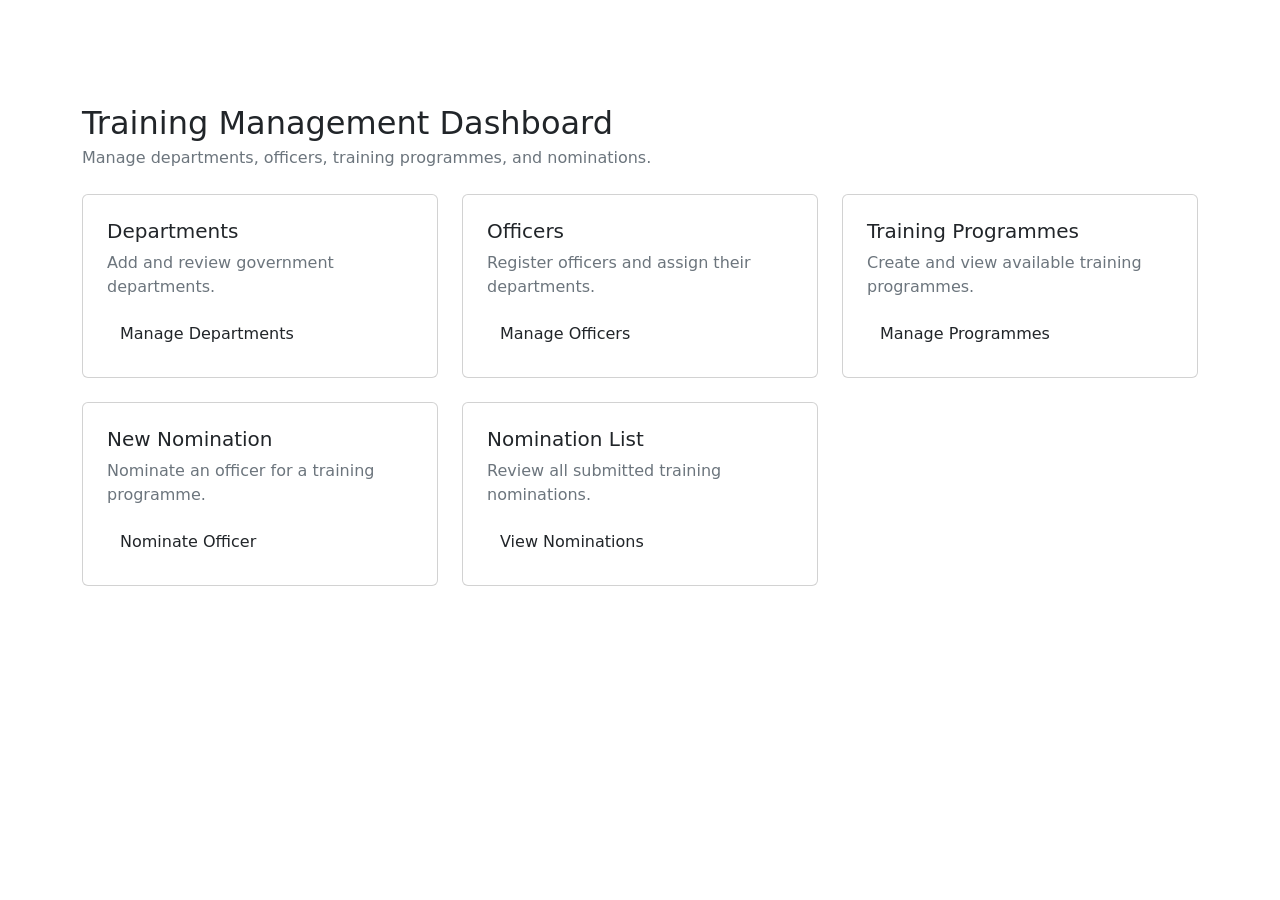
<file: src/main/resources/templates/index.html>
<!DOCTYPE html>
<html lang="en" xmlns:th="http://www.thymeleaf.org">
<head>
    <meta charset="UTF-8">
    <meta name="viewport" content="width=device-width, initial-scale=1">
    <title>Government Training Management System</title>
    <link href="https://cdn.jsdelivr.net/npm/bootstrap@5.3.3/dist/css/bootstrap.min.css" rel="stylesheet">
    <link rel="stylesheet" th:href="@{/css/style.css}">
</head>
<body>
<nav class="navbar navbar-expand-lg navbar-dark navbar-government">
    <div class="container">
        <a class="navbar-brand" th:href="@{/}">Government Training Management</a>
    </div>
</nav>

<main class="container py-5">
    <div class="page-header mb-4">
        <h1 class="h2 mb-1">Training Management Dashboard</h1>
        <p class="text-secondary mb-0">Manage departments, officers, training programmes, and nominations.</p>
    </div>

    <div class="row g-4">
        <div class="col-md-6 col-xl-4">
            <div class="card dashboard-card">
                <div class="card-body p-4">
                    <h2 class="h5">Departments</h2>
                    <p class="text-secondary">Add and review government departments.</p>
                    <a class="btn btn-government" th:href="@{/departments}">Manage Departments</a>
                </div>
            </div>
        </div>
        <div class="col-md-6 col-xl-4">
            <div class="card dashboard-card">
                <div class="card-body p-4">
                    <h2 class="h5">Officers</h2>
                    <p class="text-secondary">Register officers and assign their departments.</p>
                    <a class="btn btn-government" th:href="@{/officers}">Manage Officers</a>
                </div>
            </div>
        </div>
        <div class="col-md-6 col-xl-4">
            <div class="card dashboard-card">
                <div class="card-body p-4">
                    <h2 class="h5">Training Programmes</h2>
                    <p class="text-secondary">Create and view available training programmes.</p>
                    <a class="btn btn-government" th:href="@{/programmes}">Manage Programmes</a>
                </div>
            </div>
        </div>
        <div class="col-md-6 col-xl-4">
            <div class="card dashboard-card">
                <div class="card-body p-4">
                    <h2 class="h5">New Nomination</h2>
                    <p class="text-secondary">Nominate an officer for a training programme.</p>
                    <a class="btn btn-government" th:href="@{/nominations/new}">Nominate Officer</a>
                </div>
            </div>
        </div>
        <div class="col-md-6 col-xl-4">
            <div class="card dashboard-card">
                <div class="card-body p-4">
                    <h2 class="h5">Nomination List</h2>
                    <p class="text-secondary">Review all submitted training nominations.</p>
                    <a class="btn btn-government" th:href="@{/nominations}">View Nominations</a>
                </div>
            </div>
        </div>
    </div>
</main>
</body>
</html>
</file>
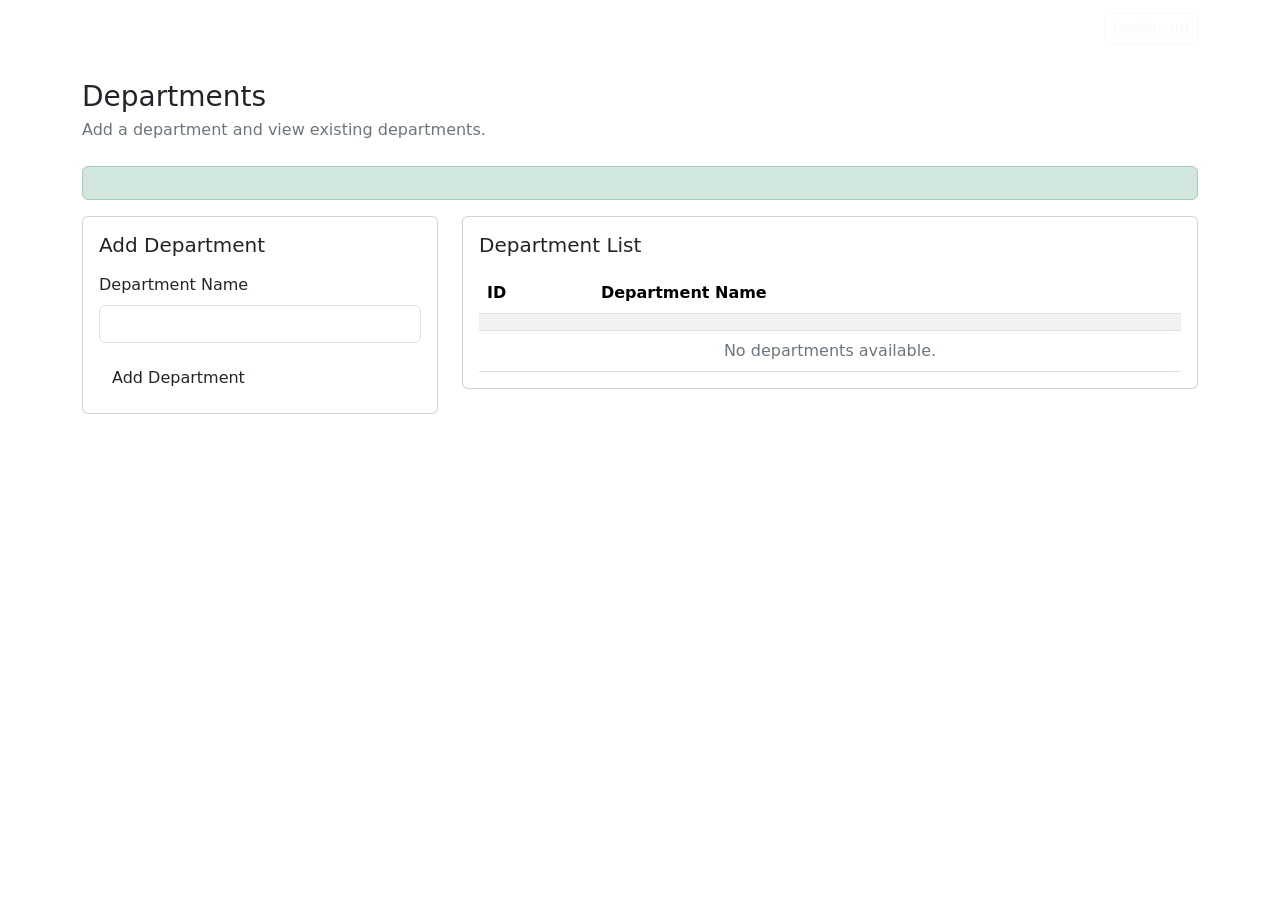
<file: src/main/resources/templates/departments.html>
<!DOCTYPE html>
<html lang="en" xmlns:th="http://www.thymeleaf.org">
<head>
    <meta charset="UTF-8">
    <meta name="viewport" content="width=device-width, initial-scale=1">
    <title>Departments</title>
    <link href="https://cdn.jsdelivr.net/npm/bootstrap@5.3.3/dist/css/bootstrap.min.css" rel="stylesheet">
    <link rel="stylesheet" th:href="@{/css/style.css}">
</head>
<body>
<nav class="navbar navbar-expand-lg navbar-dark navbar-government">
    <div class="container">
        <a class="navbar-brand" th:href="@{/}">Government Training Management</a>
        <a class="btn btn-outline-light btn-sm" th:href="@{/}">Dashboard</a>
    </div>
</nav>

<main class="container py-4">
    <div class="page-header mb-4">
        <h1 class="h3 mb-1">Departments</h1>
        <p class="text-secondary mb-0">Add a department and view existing departments.</p>
    </div>

    <div class="alert alert-success" th:if="${successMessage}" th:text="${successMessage}"></div>

    <div class="row g-4">
        <div class="col-lg-4">
            <div class="card">
                <div class="card-body">
                    <h2 class="h5 mb-3">Add Department</h2>
                    <form th:action="@{/departments}" th:object="${department}" method="post">
                        <div class="mb-3">
                            <label class="form-label required" for="name">Department Name</label>
                            <input class="form-control" th:classappend="${#fields.hasErrors('name')} ? 'is-invalid'" id="name" th:field="*{name}" required>
                            <div class="invalid-feedback" th:errors="*{name}"></div>
                        </div>
                        <button class="btn btn-government" type="submit">Add Department</button>
                    </form>
                </div>
            </div>
        </div>

        <div class="col-lg-8">
            <div class="card">
                <div class="card-body">
                    <h2 class="h5 mb-3">Department List</h2>
                    <div class="table-responsive">
                        <table class="table table-striped align-middle mb-0">
                            <thead><tr><th>ID</th><th>Department Name</th></tr></thead>
                            <tbody>
                            <tr th:each="item : ${departments}">
                                <td th:text="${item.id}"></td>
                                <td th:text="${item.name}"></td>
                            </tr>
                            <tr th:if="${#lists.isEmpty(departments)}"><td colspan="2" class="text-center text-secondary">No departments available.</td></tr>
                            </tbody>
                        </table>
                    </div>
                </div>
            </div>
        </div>
    </div>
</main>
</body>
</html>
</file>
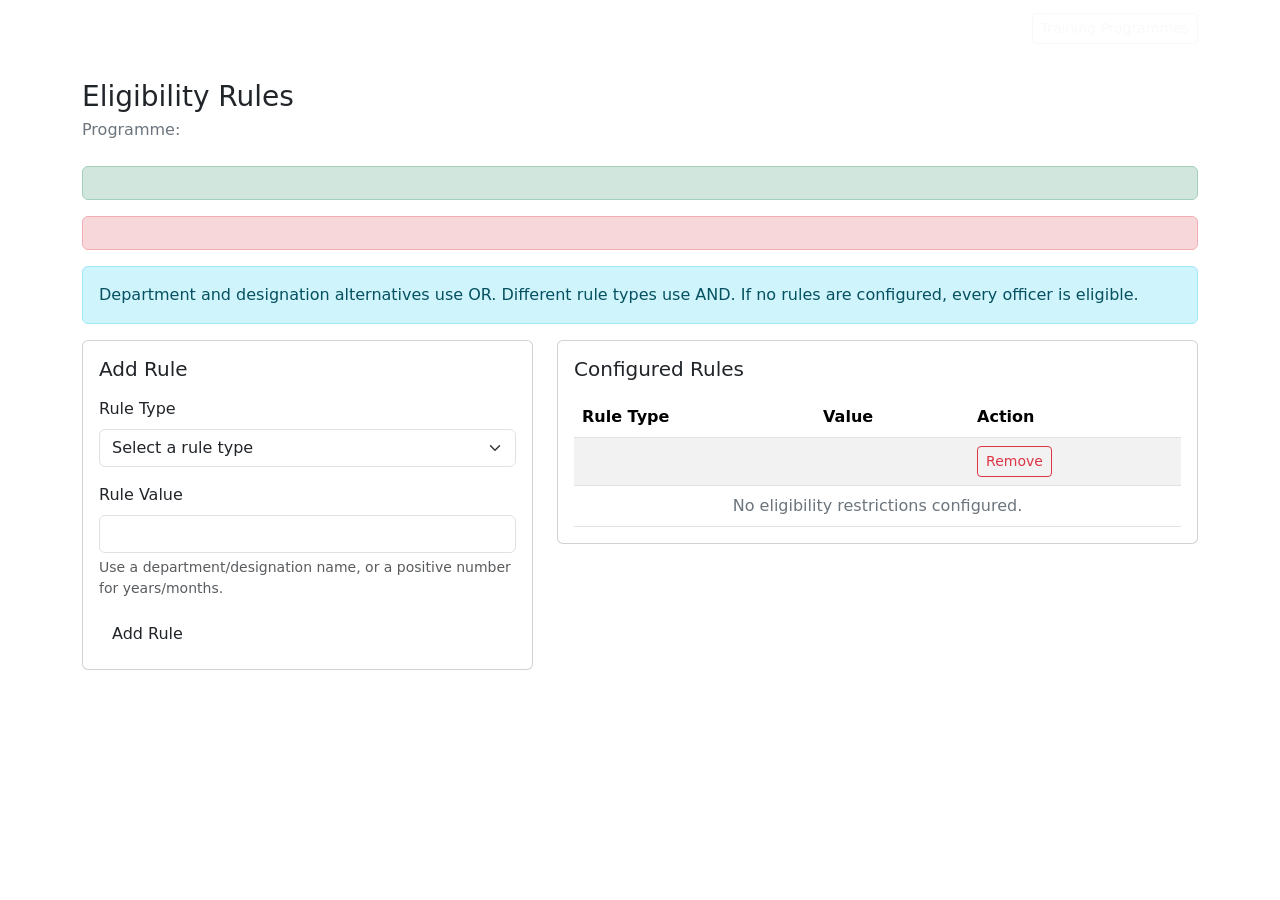
<file: src/main/resources/templates/eligibility-rules.html>
<!DOCTYPE html>
<html lang="en" xmlns:th="http://www.thymeleaf.org">
<head>
    <meta charset="UTF-8">
    <meta name="viewport" content="width=device-width, initial-scale=1">
    <title>Eligibility Rules</title>
    <link href="https://cdn.jsdelivr.net/npm/bootstrap@5.3.3/dist/css/bootstrap.min.css" rel="stylesheet">
    <link rel="stylesheet" th:href="@{/css/style.css}">
</head>
<body>
<nav class="navbar navbar-expand-lg navbar-dark navbar-government">
    <div class="container">
        <a class="navbar-brand" th:href="@{/}">Government Training Management</a>
        <a class="btn btn-outline-light btn-sm" th:href="@{/programmes}">Training Programmes</a>
    </div>
</nav>

<main class="container py-4">
    <div class="page-header mb-4">
        <h1 class="h3 mb-1">Eligibility Rules</h1>
        <p class="text-secondary mb-0">
            Programme: <strong th:text="${programme.title}"></strong>
        </p>
    </div>

    <div class="alert alert-success" th:if="${successMessage}" th:text="${successMessage}"></div>
    <div class="alert alert-danger" th:if="${errorMessage}" th:text="${errorMessage}"></div>
    <div class="alert alert-info">
        Department and designation alternatives use OR. Different rule types use AND.
        If no rules are configured, every officer is eligible.
    </div>

    <div class="row g-4">
        <div class="col-lg-5">
            <div class="card">
                <div class="card-body">
                    <h2 class="h5 mb-3">Add Rule</h2>
                    <form th:action="@{/programmes/{id}/eligibility-rules(id=${programme.id})}"
                          th:object="${eligibilityRuleRequest}" method="post">
                        <div class="mb-3">
                            <label class="form-label required" for="ruleType">Rule Type</label>
                            <select class="form-select"
                                    th:classappend="${#fields.hasErrors('ruleType')} ? 'is-invalid'"
                                    id="ruleType" th:field="*{ruleType}" required>
                                <option value="">Select a rule type</option>
                                <option th:each="type : ${ruleTypes}"
                                        th:value="${type}"
                                        th:text="${#strings.replace(type.name(), '_', ' ')}"></option>
                            </select>
                            <div class="invalid-feedback" th:errors="*{ruleType}"></div>
                        </div>

                        <div class="mb-3">
                            <label class="form-label required" for="ruleValue">Rule Value</label>
                            <input class="form-control"
                                   th:classappend="${#fields.hasErrors('ruleValue')} ? 'is-invalid'"
                                   id="ruleValue" th:field="*{ruleValue}" required>
                            <div class="invalid-feedback" th:errors="*{ruleValue}"></div>
                            <div class="form-text">
                                Use a department/designation name, or a positive number for years/months.
                            </div>
                        </div>

                        <button class="btn btn-government" type="submit">Add Rule</button>
                    </form>
                </div>
            </div>
        </div>

        <div class="col-lg-7">
            <div class="card">
                <div class="card-body">
                    <h2 class="h5 mb-3">Configured Rules</h2>
                    <div class="table-responsive">
                        <table class="table table-striped align-middle mb-0">
                            <thead>
                            <tr><th>Rule Type</th><th>Value</th><th>Action</th></tr>
                            </thead>
                            <tbody>
                            <tr th:each="rule : ${rules}">
                                <td th:text="${#strings.replace(rule.ruleType.name(), '_', ' ')}"></td>
                                <td th:text="${rule.ruleValue}"></td>
                                <td>
                                    <form th:action="@{/programmes/{programmeId}/eligibility-rules/{ruleId}/delete(programmeId=${programme.id},ruleId=${rule.id})}"
                                          method="post">
                                        <button class="btn btn-sm btn-outline-danger" type="submit">Remove</button>
                                    </form>
                                </td>
                            </tr>
                            <tr th:if="${#lists.isEmpty(rules)}">
                                <td colspan="3" class="text-center text-secondary">
                                    No eligibility restrictions configured.
                                </td>
                            </tr>
                            </tbody>
                        </table>
                    </div>
                </div>
            </div>
        </div>
    </div>
</main>
</body>
</html>
</file>
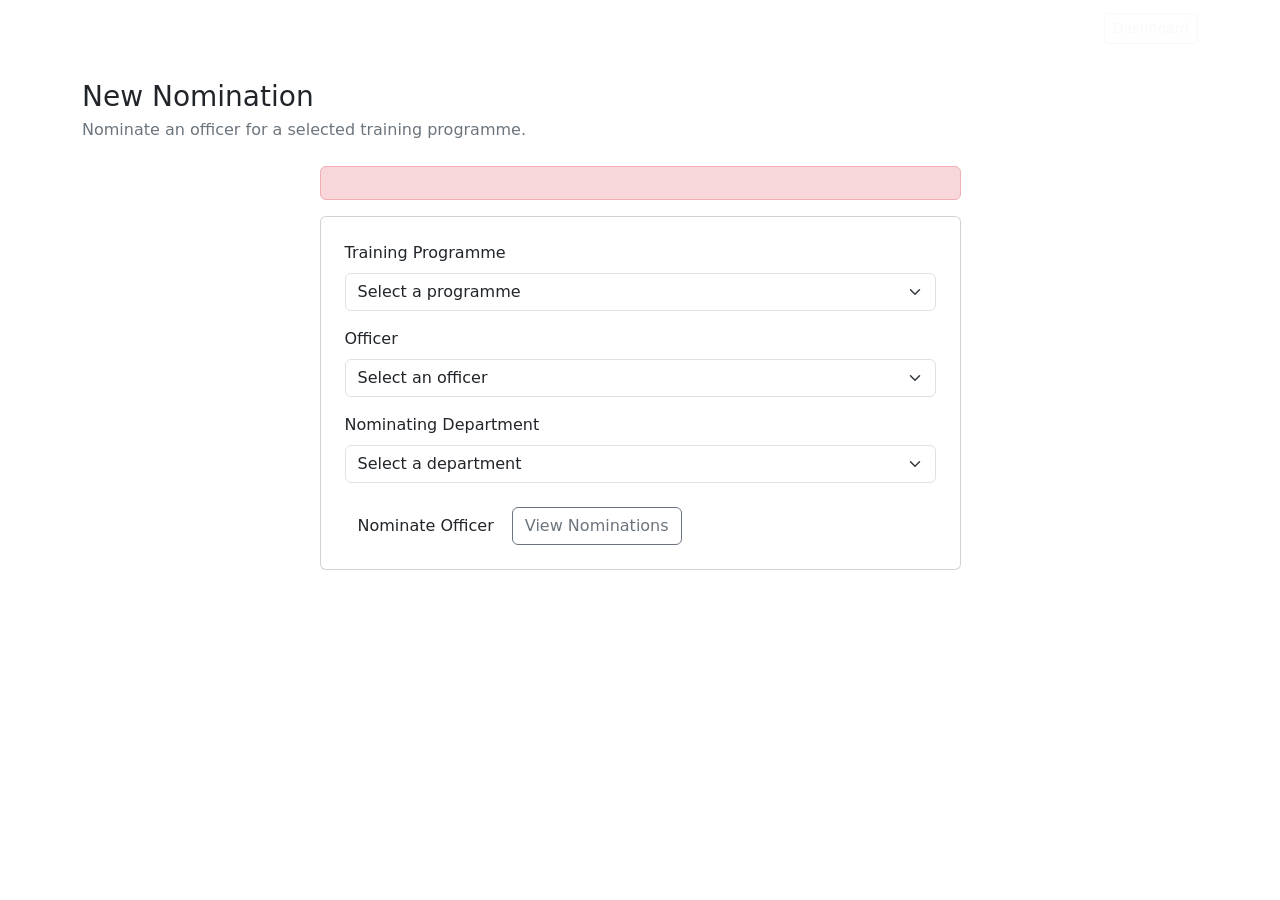
<file: src/main/resources/templates/nomination-form.html>
<!DOCTYPE html>
<html lang="en" xmlns:th="http://www.thymeleaf.org">
<head>
    <meta charset="UTF-8">
    <meta name="viewport" content="width=device-width, initial-scale=1">
    <title>New Nomination</title>
    <link href="https://cdn.jsdelivr.net/npm/bootstrap@5.3.3/dist/css/bootstrap.min.css" rel="stylesheet">
    <link rel="stylesheet" th:href="@{/css/style.css}">
</head>
<body>
<nav class="navbar navbar-expand-lg navbar-dark navbar-government">
    <div class="container">
        <a class="navbar-brand" th:href="@{/}">Government Training Management</a>
        <a class="btn btn-outline-light btn-sm" th:href="@{/}">Dashboard</a>
    </div>
</nav>

<main class="container py-4">
    <div class="page-header mb-4">
        <h1 class="h3 mb-1">New Nomination</h1>
        <p class="text-secondary mb-0">Nominate an officer for a selected training programme.</p>
    </div>

    <div class="row justify-content-center">
        <div class="col-lg-7">
            <div class="alert alert-danger" role="alert" th:if="${errorMessage}" th:text="${errorMessage}"></div>
            <div class="card">
                <div class="card-body p-4">
                    <form th:action="@{/nominations/new}" th:object="${nominationRequest}" method="post">
                        <div class="mb-3">
                            <label class="form-label required" for="trainingProgrammeId">Training Programme</label>
                            <select class="form-select" th:classappend="${#fields.hasErrors('trainingProgrammeId')} ? 'is-invalid'" id="trainingProgrammeId" th:field="*{trainingProgrammeId}" required>
                                <option value="">Select a programme</option>
                                <option th:each="item : ${programmes}" th:value="${item.id}" th:text="${item.title + ' - ' + item.trainingDate}"></option>
                            </select>
                            <div class="invalid-feedback" th:errors="*{trainingProgrammeId}"></div>
                        </div>

                        <div class="mb-3">
                            <label class="form-label required" for="officerId">Officer</label>
                            <select class="form-select" th:classappend="${#fields.hasErrors('officerId')} ? 'is-invalid'" id="officerId" th:field="*{officerId}" required>
                                <option value="">Select an officer</option>
                                <option th:each="item : ${officers}" th:value="${item.id}" th:text="${item.employeeNumber + ' - ' + item.fullName}"></option>
                            </select>
                            <div class="invalid-feedback" th:errors="*{officerId}"></div>
                        </div>

                        <div class="mb-4">
                            <label class="form-label required" for="departmentId">Nominating Department</label>
                            <select class="form-select" th:classappend="${#fields.hasErrors('departmentId')} ? 'is-invalid'" id="departmentId" th:field="*{departmentId}" required>
                                <option value="">Select a department</option>
                                <option th:each="item : ${departments}" th:value="${item.id}" th:text="${item.name}"></option>
                            </select>
                            <div class="invalid-feedback" th:errors="*{departmentId}"></div>
                        </div>

                        <button class="btn btn-government" type="submit">Nominate Officer</button>
                        <a class="btn btn-outline-secondary" th:href="@{/nominations}">View Nominations</a>
                    </form>
                </div>
            </div>
        </div>
    </div>
</main>
</body>
</html>
</file>
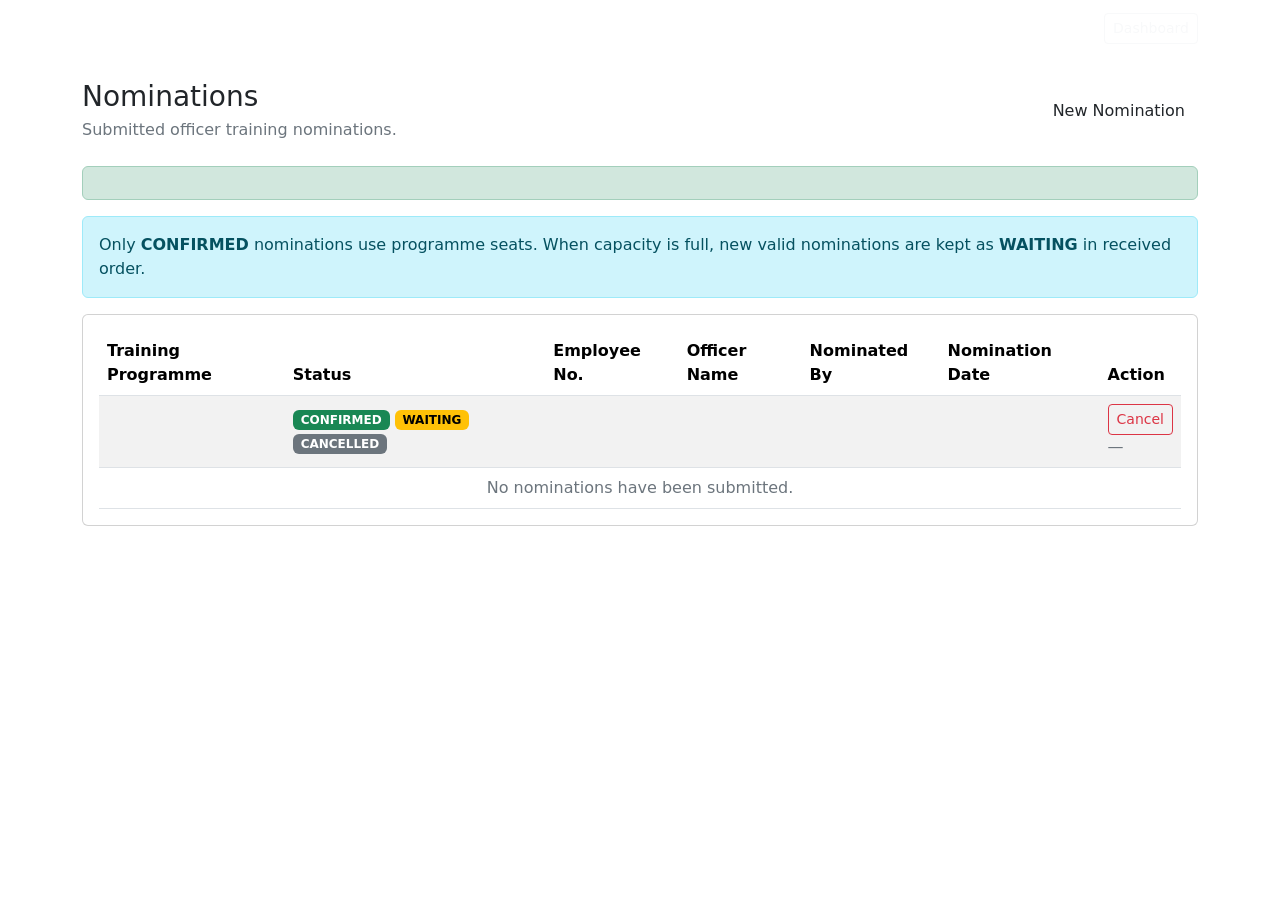
<file: src/main/resources/templates/nominations.html>
<!DOCTYPE html>
<html lang="en" xmlns:th="http://www.thymeleaf.org">
<head>
    <meta charset="UTF-8">
    <meta name="viewport" content="width=device-width, initial-scale=1">
    <title>Nominations</title>
    <link href="https://cdn.jsdelivr.net/npm/bootstrap@5.3.3/dist/css/bootstrap.min.css" rel="stylesheet">
    <link rel="stylesheet" th:href="@{/css/style.css}">
</head>
<body>
<nav class="navbar navbar-expand-lg navbar-dark navbar-government">
    <div class="container">
        <a class="navbar-brand" th:href="@{/}">Government Training Management</a>
        <a class="btn btn-outline-light btn-sm" th:href="@{/}">Dashboard</a>
    </div>
</nav>

<main class="container py-4">
    <div class="d-flex flex-wrap justify-content-between align-items-center gap-3 mb-4">
        <div class="page-header">
            <h1 class="h3 mb-1">Nominations</h1>
            <p class="text-secondary mb-0">Submitted officer training nominations.</p>
        </div>
        <a class="btn btn-government" th:href="@{/nominations/new}">New Nomination</a>
    </div>

    <div class="alert alert-success" th:if="${successMessage}" th:text="${successMessage}"></div>
    <div class="alert alert-info" role="alert">
        Only <strong>CONFIRMED</strong> nominations use programme seats. When capacity is full,
        new valid nominations are kept as <strong>WAITING</strong> in received order.
    </div>

    <div class="card">
        <div class="card-body">
            <div class="table-responsive">
                <table class="table table-striped align-middle mb-0">
                    <thead>
                    <tr>
                        <th>Training Programme</th>
                        <th>Status</th>
                        <th>Employee No.</th>
                        <th>Officer Name</th>
                        <th>Nominated By</th>
                        <th>Nomination Date</th>
                        <th>Action</th>
                    </tr>
                    </thead>
                    <tbody>
                    <tr th:each="item : ${nominations}">
                        <td th:text="${item.trainingProgramme.title}"></td>
                        <td>
                            <span th:if="${item.status.name() == 'CONFIRMED'}" class="badge text-bg-success">CONFIRMED</span>
                            <span th:if="${item.status.name() == 'WAITING'}" class="badge text-bg-warning">WAITING</span>
                            <span th:if="${item.status.name() == 'CANCELLED'}" class="badge text-bg-secondary">CANCELLED</span>
                        </td>
                        <td th:text="${item.officer.employeeNumber}"></td>
                        <td th:text="${item.officer.fullName}"></td>
                        <td th:text="${item.nominatedByDepartment.name}"></td>
                        <td th:text="${item.nominationDate}"></td>
                        <td>
                            <form th:if="${item.status.name() != 'CANCELLED'}" th:action="@{/nominations/{id}/cancel(id=${item.id})}" method="post">
                                <button class="btn btn-sm btn-outline-danger" type="submit">Cancel</button>
                            </form>
                            <span th:if="${item.status.name() == 'CANCELLED'}" class="text-secondary">—</span>
                        </td>
                    </tr>
                    <tr th:if="${#lists.isEmpty(nominations)}">
                        <td colspan="7" class="text-center text-secondary">No nominations have been submitted.</td>
                    </tr>
                    </tbody>
                </table>
            </div>
        </div>
    </div>
</main>
</body>
</html>
</file>
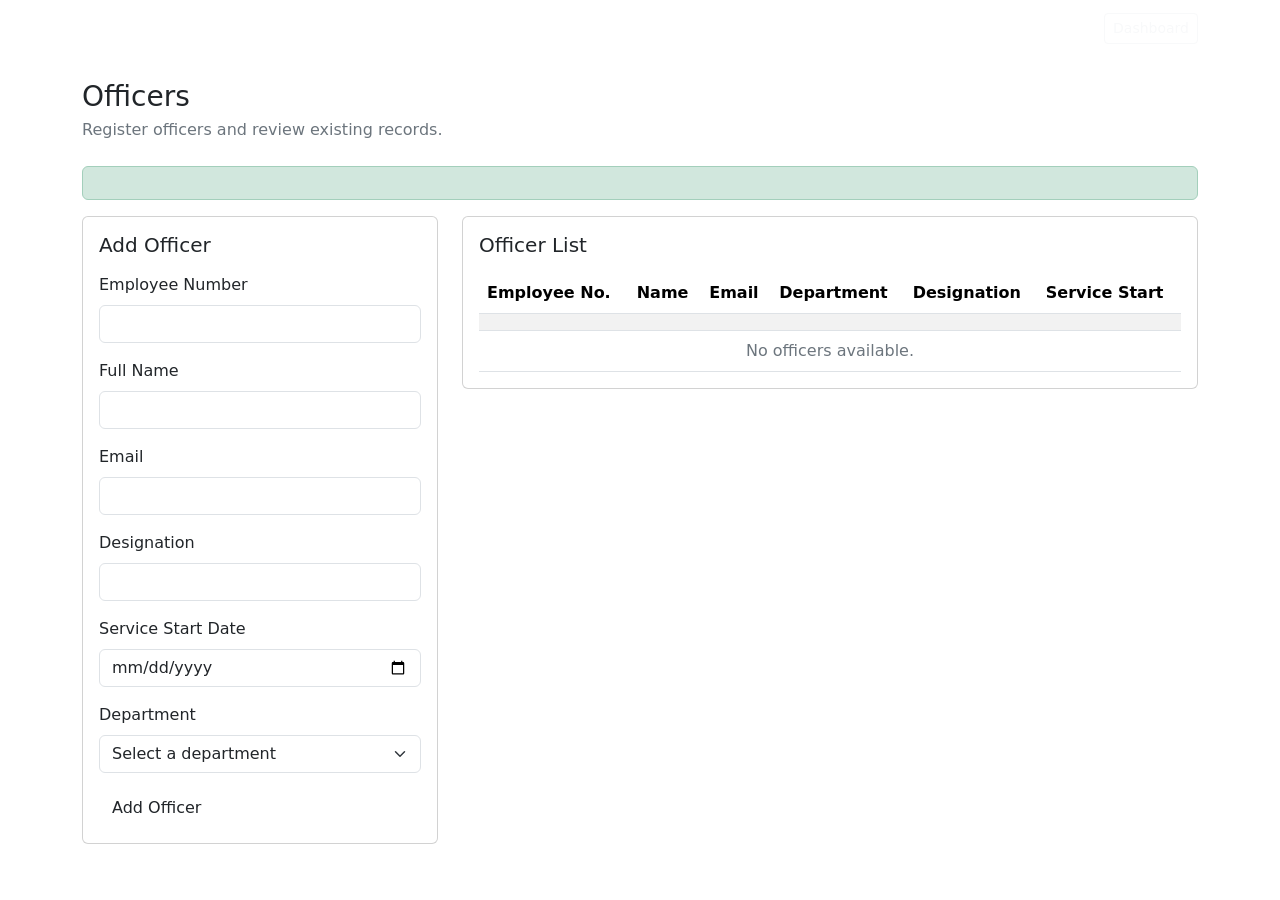
<file: src/main/resources/templates/officers.html>
<!DOCTYPE html>
<html lang="en" xmlns:th="http://www.thymeleaf.org">
<head>
    <meta charset="UTF-8">
    <meta name="viewport" content="width=device-width, initial-scale=1">
    <title>Officers</title>
    <link href="https://cdn.jsdelivr.net/npm/bootstrap@5.3.3/dist/css/bootstrap.min.css" rel="stylesheet">
    <link rel="stylesheet" th:href="@{/css/style.css}">
</head>
<body>
<nav class="navbar navbar-expand-lg navbar-dark navbar-government">
    <div class="container">
        <a class="navbar-brand" th:href="@{/}">Government Training Management</a>
        <a class="btn btn-outline-light btn-sm" th:href="@{/}">Dashboard</a>
    </div>
</nav>

<main class="container py-4">
    <div class="page-header mb-4">
        <h1 class="h3 mb-1">Officers</h1>
        <p class="text-secondary mb-0">Register officers and review existing records.</p>
    </div>

    <div class="alert alert-success" th:if="${successMessage}" th:text="${successMessage}"></div>

    <div class="row g-4">
        <div class="col-lg-4">
            <div class="card">
                <div class="card-body">
                    <h2 class="h5 mb-3">Add Officer</h2>
                    <form th:action="@{/officers}" th:object="${officer}" method="post">
                        <div class="mb-3">
                            <label class="form-label required" for="employeeNumber">Employee Number</label>
                            <input class="form-control" th:classappend="${#fields.hasErrors('employeeNumber')} ? 'is-invalid'" id="employeeNumber" th:field="*{employeeNumber}" required>
                            <div class="invalid-feedback" th:errors="*{employeeNumber}"></div>
                        </div>
                        <div class="mb-3">
                            <label class="form-label required" for="fullName">Full Name</label>
                            <input class="form-control" th:classappend="${#fields.hasErrors('fullName')} ? 'is-invalid'" id="fullName" th:field="*{fullName}" required>
                            <div class="invalid-feedback" th:errors="*{fullName}"></div>
                        </div>
                        <div class="mb-3">
                            <label class="form-label" for="email">Email</label>
                            <input class="form-control" th:classappend="${#fields.hasErrors('email')} ? 'is-invalid'" id="email" type="email" th:field="*{email}">
                            <div class="invalid-feedback" th:errors="*{email}"></div>
                        </div>
                        <div class="mb-3">
                            <label class="form-label required" for="designation">Designation</label>
                            <input class="form-control" id="designation" th:field="*{designation}" required>
                        </div>
                        <div class="mb-3">
                            <label class="form-label required" for="serviceStartDate">Service Start Date</label>
                            <input class="form-control" id="serviceStartDate" type="date"
                                   th:field="*{serviceStartDate}" required>
                        </div>
                        <div class="mb-3">
                            <label class="form-label required" for="department">Department</label>
                            <select class="form-select" th:classappend="${#fields.hasErrors('department')} ? 'is-invalid'" id="department" th:field="*{department.id}" required>
                                <option value="">Select a department</option>
                                <option th:each="item : ${departments}" th:value="${item.id}" th:text="${item.name}"></option>
                            </select>
                            <div class="invalid-feedback" th:errors="*{department}"></div>
                        </div>
                        <button class="btn btn-government" type="submit">Add Officer</button>
                    </form>
                </div>
            </div>
        </div>

        <div class="col-lg-8">
            <div class="card">
                <div class="card-body">
                    <h2 class="h5 mb-3">Officer List</h2>
                    <div class="table-responsive">
                        <table class="table table-striped align-middle mb-0">
                            <thead><tr><th>Employee No.</th><th>Name</th><th>Email</th><th>Department</th><th>Designation</th><th>Service Start</th></tr></thead>
                            <tbody>
                            <tr th:each="item : ${officers}">
                                <td th:text="${item.employeeNumber}"></td>
                                <td th:text="${item.fullName}"></td>
                                <td th:text="${item.email}"></td>
                                <td th:text="${item.department.name}"></td>
                                <td th:text="${item.designation ?: 'Not set'}"></td>
                                <td th:text="${item.serviceStartDate ?: 'Not set'}"></td>
                            </tr>
                            <tr th:if="${#lists.isEmpty(officers)}"><td colspan="6" class="text-center text-secondary">No officers available.</td></tr>
                            </tbody>
                        </table>
                    </div>
                </div>
            </div>
        </div>
    </div>
</main>
</body>
</html>
</file>
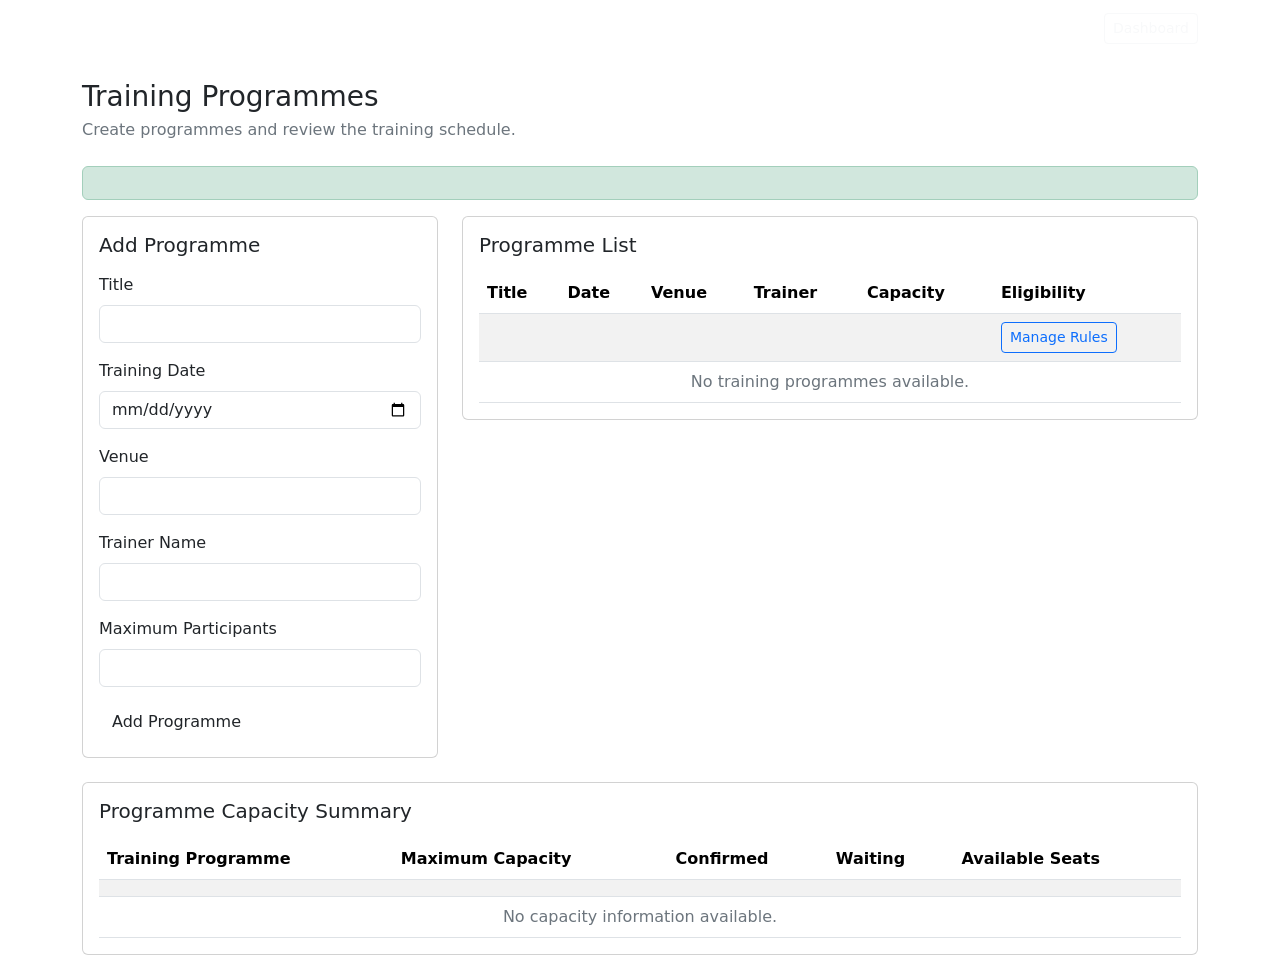
<file: src/main/resources/templates/training-programmes.html>
<!DOCTYPE html>
<html lang="en" xmlns:th="http://www.thymeleaf.org">
<head>
    <meta charset="UTF-8">
    <meta name="viewport" content="width=device-width, initial-scale=1">
    <title>Training Programmes</title>
    <link href="https://cdn.jsdelivr.net/npm/bootstrap@5.3.3/dist/css/bootstrap.min.css" rel="stylesheet">
    <link rel="stylesheet" th:href="@{/css/style.css}">
</head>
<body>
<nav class="navbar navbar-expand-lg navbar-dark navbar-government">
    <div class="container">
        <a class="navbar-brand" th:href="@{/}">Government Training Management</a>
        <a class="btn btn-outline-light btn-sm" th:href="@{/}">Dashboard</a>
    </div>
</nav>

<main class="container py-4">
    <div class="page-header mb-4">
        <h1 class="h3 mb-1">Training Programmes</h1>
        <p class="text-secondary mb-0">Create programmes and review the training schedule.</p>
    </div>

    <div class="alert alert-success" th:if="${successMessage}" th:text="${successMessage}"></div>

    <div class="row g-4">
        <div class="col-lg-4">
            <div class="card">
                <div class="card-body">
                    <h2 class="h5 mb-3">Add Programme</h2>
                    <form th:action="@{/programmes}" th:object="${trainingProgramme}" method="post">
                        <div class="mb-3">
                            <label class="form-label required" for="title">Title</label>
                            <input class="form-control" th:classappend="${#fields.hasErrors('title')} ? 'is-invalid'" id="title" th:field="*{title}" required>
                            <div class="invalid-feedback" th:errors="*{title}"></div>
                        </div>
                        <div class="mb-3">
                            <label class="form-label required" for="trainingDate">Training Date</label>
                            <input class="form-control" th:classappend="${#fields.hasErrors('trainingDate')} ? 'is-invalid'" id="trainingDate" type="date" th:field="*{trainingDate}" required>
                            <div class="invalid-feedback" th:errors="*{trainingDate}"></div>
                        </div>
                        <div class="mb-3">
                            <label class="form-label" for="venue">Venue</label>
                            <input class="form-control" id="venue" th:field="*{venue}">
                        </div>
                        <div class="mb-3">
                            <label class="form-label" for="trainerName">Trainer Name</label>
                            <input class="form-control" id="trainerName" th:field="*{trainerName}">
                        </div>
                        <div class="mb-3">
                            <label class="form-label required" for="maxParticipants">Maximum Participants</label>
                            <input class="form-control" th:classappend="${#fields.hasErrors('maxParticipants')} ? 'is-invalid'" id="maxParticipants" type="number" min="1" th:field="*{maxParticipants}" required>
                            <div class="invalid-feedback" th:errors="*{maxParticipants}"></div>
                        </div>
                        <button class="btn btn-government" type="submit">Add Programme</button>
                    </form>
                </div>
            </div>
        </div>

        <div class="col-lg-8">
            <div class="card">
                <div class="card-body">
                    <h2 class="h5 mb-3">Programme List</h2>
                    <div class="table-responsive">
                        <table class="table table-striped align-middle mb-0">
                            <thead><tr><th>Title</th><th>Date</th><th>Venue</th><th>Trainer</th><th>Capacity</th><th>Eligibility</th></tr></thead>
                            <tbody>
                            <tr th:each="item : ${programmes}">
                                <td th:text="${item.title}"></td>
                                <td th:text="${item.trainingDate}"></td>
                                <td th:text="${item.venue}"></td>
                                <td th:text="${item.trainerName}"></td>
                                <td th:text="${item.maxParticipants}"></td>
                                <td>
                                    <a class="btn btn-sm btn-outline-primary"
                                       th:href="@{/programmes/{id}/eligibility-rules(id=${item.id})}">
                                        Manage Rules
                                    </a>
                                </td>
                            </tr>
                            <tr th:if="${#lists.isEmpty(programmes)}"><td colspan="6" class="text-center text-secondary">No training programmes available.</td></tr>
                            </tbody>
                        </table>
                    </div>
                </div>
            </div>
        </div>
    </div>

    <div class="card mt-4">
        <div class="card-body">
            <h2 class="h5 mb-3">Programme Capacity Summary</h2>
            <div class="table-responsive">
                <table class="table table-striped align-middle mb-0">
                    <thead>
                    <tr>
                        <th>Training Programme</th>
                        <th>Maximum Capacity</th>
                        <th>Confirmed</th>
                        <th>Waiting</th>
                        <th>Available Seats</th>
                    </tr>
                    </thead>
                    <tbody>
                    <tr th:each="summary : ${capacitySummaries}">
                        <td th:text="${summary.trainingProgramme.title}"></td>
                        <td th:text="${summary.trainingProgramme.maxParticipants}"></td>
                        <td th:text="${summary.confirmedParticipants}"></td>
                        <td th:text="${summary.waitingListCount}"></td>
                        <td th:text="${summary.availableSeats}"></td>
                    </tr>
                    <tr th:if="${#lists.isEmpty(capacitySummaries)}">
                        <td colspan="5" class="text-center text-secondary">No capacity information available.</td>
                    </tr>
                    </tbody>
                </table>
            </div>
        </div>
    </div>
</main>
</body>
</html>
</file>
